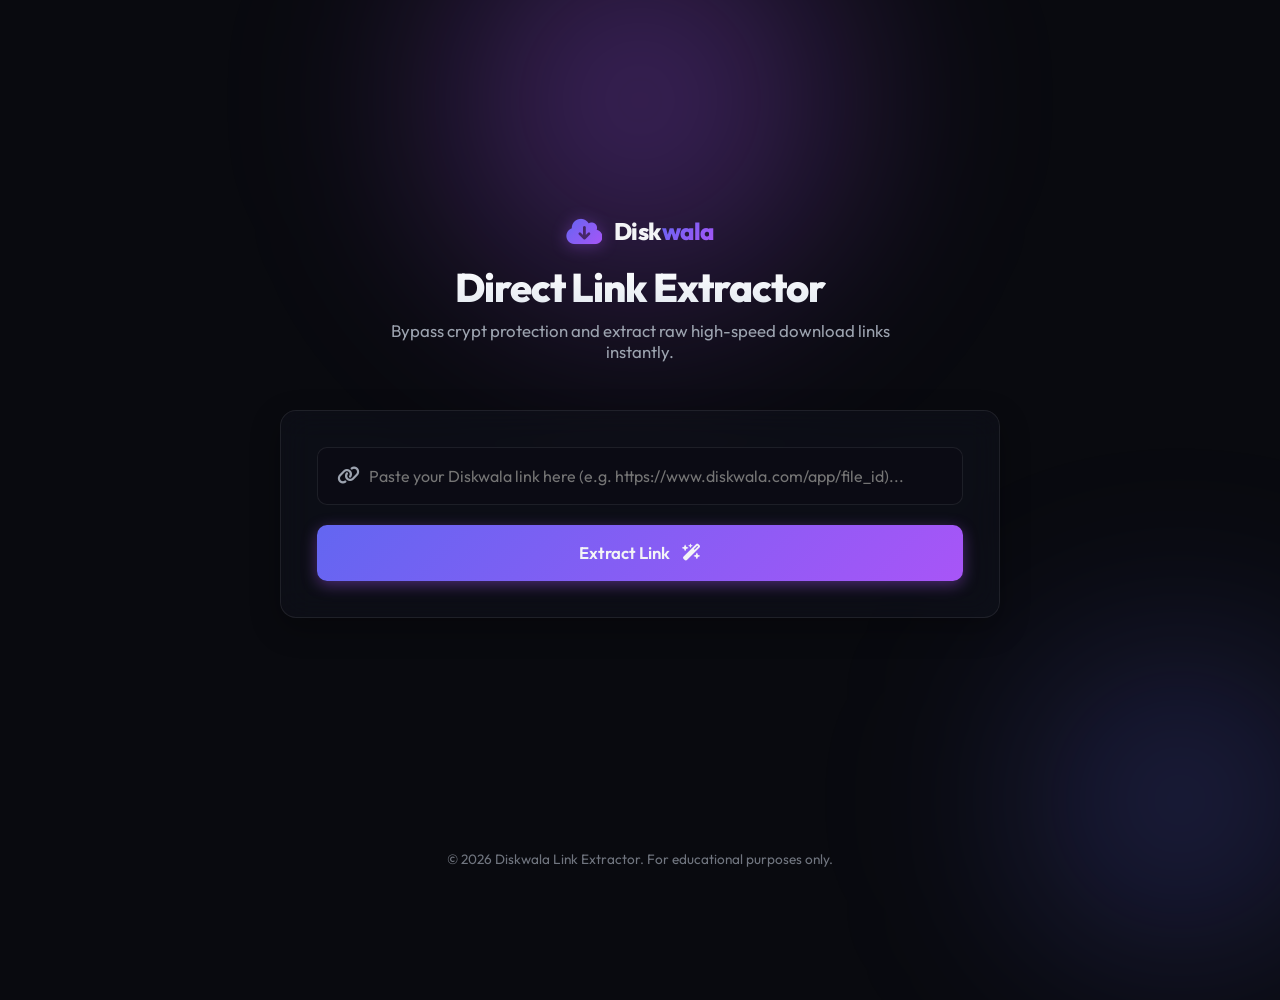
<file: static/index.html>
<!DOCTYPE html>
<html lang="en">
<head>
    <meta charset="UTF-8">
    <meta name="viewport" content="width=device-width, initial-scale=1.0">
    <title>Diskwala Link Extractor & Downloader - Direct High-Speed Downloads</title>
    <meta name="description" content="Extract direct download and streaming links from Diskwala share URLs instantly. Skip wait times, bypass cryptography, and download at maximum speed.">
    <!-- Google Fonts -->
    <link rel="preconnect" href="https://fonts.googleapis.com">
    <link rel="preconnect" href="https://fonts.gstatic.com" crossorigin>
    <link href="https://fonts.googleapis.com/css2?family=Outfit:wght@300;400;500;600;700;800&display=swap" rel="stylesheet">
    <!-- FontAwesome Icons -->
    <link rel="stylesheet" href="https://cdnjs.cloudflare.com/ajax/libs/font-awesome/6.4.0/css/all.min.css">
    <!-- Custom Style -->
    <link rel="stylesheet" href="/static/style.css">
</head>
<body>
    <div class="stars-container"></div>
    <div class="glow-bg"></div>

    <main class="app-container">
        <!-- Header -->
        <header class="app-header">
            <div class="logo-area">
                <i class="fa-solid fa-cloud-arrow-down logo-icon"></i>
                <span class="logo-text">Disk<span class="highlight">wala</span></span>
            </div>
            <h1 class="main-title">Direct Link Extractor</h1>
            <p class="subtitle">Bypass crypt protection and extract raw high-speed download links instantly.</p>
        </header>

        <!-- Input Section -->
        <section class="card glass input-card">
            <form id="extract-form">
                <div class="input-wrapper">
                    <i class="fa-solid fa-link input-icon"></i>
                    <input type="text" id="url-input" placeholder="Paste your Diskwala link here (e.g. https://www.diskwala.com/app/file_id)..." required autocomplete="off">
                </div>
                <button type="submit" id="submit-btn" class="btn primary-btn">
                    <span>Extract Link</span>
                    <i class="fa-solid fa-wand-magic-sparkles btn-icon"></i>
                </button>
            </form>
        </section>

        <!-- Loading / Progress Section -->
        <section id="loader-section" class="card glass loader-card hidden">
            <div class="loader-content">
                <div class="spinner-container">
                    <div class="double-spinner"></div>
                    <i class="fa-solid fa-fingerprint crypto-icon animate-pulse"></i>
                </div>
                <h3 class="loader-title">Initiating Extraction</h3>
                
                <!-- Animated Progress steps -->
                <div class="progress-steps">
                    <div class="step active" id="step-1">
                        <i class="fa-solid fa-circle-notch fa-spin step-status"></i>
                        <span>Launching headless emulator...</span>
                    </div>
                    <div class="step" id="step-2">
                        <i class="fa-regular fa-circle step-status"></i>
                        <span>Loading Diskwala web application...</span>
                    </div>
                    <div class="step" id="step-3">
                        <i class="fa-regular fa-circle step-status"></i>
                        <span>Bypassing AppiCrypt WASM protection...</span>
                    </div>
                    <div class="step" id="step-4">
                        <i class="fa-regular fa-circle step-status"></i>
                        <span>Capturing direct API credentials...</span>
                    </div>
                </div>
            </div>
        </section>

        <!-- Error Section -->
        <section id="error-section" class="card glass error-card hidden">
            <div class="error-content">
                <i class="fa-solid fa-triangle-exclamation error-icon"></i>
                <h3 class="error-title">Extraction Failed</h3>
                <p id="error-message" class="error-text">Something went wrong during the extraction process.</p>
                <button id="retry-btn" class="btn secondary-btn">Try Again</button>
            </div>
        </section>

        <!-- Results Card -->
        <section id="result-section" class="card glass result-card hidden">
            <div class="result-grid">
                <!-- Left: Thumbnail / File Preview -->
                <div class="file-preview-area">
                    <div class="thumbnail-wrapper" id="file-thumbnail-container">
                        <!-- Image or icon dynamically inserted -->
                    </div>
                </div>

                <!-- Right: Metadata & Download Actions -->
                <div class="file-details-area">
                    <div class="badge" id="file-badge">Ready</div>
                    <h2 class="file-title" id="file-title">file_name.mp4</h2>
                    
                    <div class="metadata-table">
                        <div class="metadata-row">
                            <span class="meta-label"><i class="fa-solid fa-database"></i> Size</span>
                            <span class="meta-value" id="file-size">124.5 MB</span>
                        </div>
                        <div class="metadata-row">
                            <span class="meta-label"><i class="fa-solid fa-file-code"></i> Type</span>
                            <span class="meta-value" id="file-type">video/mp4</span>
                        </div>
                        <div class="metadata-row">
                            <span class="meta-label"><i class="fa-solid fa-clock"></i> Expires</span>
                            <span class="meta-value text-warning">~ 10 minutes</span>
                        </div>
                    </div>

                    <div class="actions-area">
                        <a href="#" id="download-btn" class="btn success-btn" target="_blank">
                            <i class="fa-solid fa-download"></i>
                            <span>Direct Download</span>
                        </a>
                        <button id="copy-btn" class="btn secondary-btn">
                            <i class="fa-solid fa-copy"></i>
                            <span>Copy Stream Link</span>
                        </button>
                    </div>
                </div>
            </div>
        </section>
    </main>

    <footer class="app-footer">
        <p>&copy; 2026 Diskwala Link Extractor. For educational purposes only.</p>
    </footer>

    <!-- Application Script -->
    <script src="/static/app.js"></script>
</body>
</html>
</file>
<file: static/style.css>
/* --- Design System Variables --- */
:root {
    /* Color Palette */
    --bg-dark: #090a0f;
    --bg-card: rgba(18, 20, 32, 0.45);
    --border-glass: rgba(255, 255, 255, 0.08);
    --border-focus: rgba(124, 58, 237, 0.5); /* Violet */
    
    --primary-gradient: linear-gradient(135deg, #6366f1 0%, #a855f7 100%); /* Indigo to Purple */
    --success-gradient: linear-gradient(135deg, #10b981 0%, #059669 100%); /* Emerald */
    --glow-violet: rgba(168, 85, 247, 0.4);
    --glow-indigo: rgba(99, 102, 241, 0.4);
    --glow-emerald: rgba(16, 185, 129, 0.4);

    --text-primary: #f3f4f6;
    --text-muted: #9ca3af;
    --text-accent: #c084fc;
    --danger: #ef4444;
    --warning: #f59e0b;

    /* Fonts & Spacing */
    --font-sans: 'Outfit', -apple-system, BlinkMacSystemFont, "Segoe UI", Roboto, sans-serif;
    --radius-lg: 16px;
    --radius-md: 10px;
    --transition-smooth: all 0.3s cubic-bezier(0.4, 0, 0.2, 1);
}

/* --- Base & Reset Styles --- */
* {
    margin: 0;
    padding: 0;
    box-sizing: border-box;
}

body {
    background-color: var(--bg-dark);
    color: var(--text-primary);
    font-family: var(--font-sans);
    min-height: 100vh;
    display: flex;
    flex-direction: column;
    align-items: center;
    justify-content: space-between;
    overflow-x: hidden;
    position: relative;
    padding: 2rem 1rem;
}

/* --- Animated Star & Glow Backgrounds --- */
.glow-bg {
    position: absolute;
    width: 600px;
    height: 600px;
    background: radial-gradient(circle, var(--glow-violet) 0%, rgba(9, 10, 15, 0) 70%);
    top: -200px;
    left: 50%;
    transform: translateX(-50%);
    pointer-events: none;
    z-index: -1;
    filter: blur(80px);
}

body::after {
    content: '';
    position: absolute;
    width: 400px;
    height: 400px;
    background: radial-gradient(circle, var(--glow-indigo) 0%, rgba(9, 10, 15, 0) 70%);
    bottom: -100px;
    right: -100px;
    pointer-events: none;
    z-index: -1;
    filter: blur(100px);
}

/* --- Layout Components --- */
.app-container {
    width: 100%;
    max-width: 720px;
    margin: auto;
    display: flex;
    flex-direction: column;
    gap: 2rem;
    z-index: 10;
}

.app-header {
    text-align: center;
    margin-bottom: 1rem;
}

.logo-area {
    display: inline-flex;
    align-items: center;
    gap: 0.75rem;
    font-size: 1.5rem;
    font-weight: 800;
    letter-spacing: -0.5px;
    margin-bottom: 1rem;
    color: var(--text-primary);
}

.logo-icon {
    font-size: 1.8rem;
    background: var(--primary-gradient);
    -webkit-background-clip: text;
    -webkit-text-fill-color: transparent;
    filter: drop-shadow(0 2px 8px var(--glow-violet));
}

.logo-text .highlight {
    background: var(--primary-gradient);
    -webkit-background-clip: text;
    -webkit-text-fill-color: transparent;
}

.main-title {
    font-size: 2.5rem;
    font-weight: 800;
    letter-spacing: -1px;
    margin-bottom: 0.5rem;
    background: linear-gradient(180deg, #ffffff 0%, #e2e8f0 100%);
    -webkit-background-clip: text;
    -webkit-text-fill-color: transparent;
}

.subtitle {
    font-size: 1.05rem;
    color: var(--text-muted);
    font-weight: 400;
    max-width: 500px;
    margin: 0 auto;
}

/* --- Card Styles (Glassmorphism) --- */
.card {
    background: var(--bg-card);
    border: 1px solid var(--border-glass);
    border-radius: var(--radius-lg);
    padding: 2.25rem;
    backdrop-filter: blur(16px);
    -webkit-backdrop-filter: blur(16px);
    box-shadow: 0 10px 30px rgba(0, 0, 0, 0.3);
    transition: var(--transition-smooth);
}

.card:hover {
    border-color: rgba(255, 255, 255, 0.12);
    box-shadow: 0 15px 40px rgba(0, 0, 0, 0.4);
}

/* --- Input Form --- */
#extract-form {
    display: flex;
    flex-direction: column;
    gap: 1.25rem;
}

.input-wrapper {
    position: relative;
    display: flex;
    align-items: center;
}

.input-icon {
    position: absolute;
    left: 1.25rem;
    color: var(--text-muted);
    font-size: 1.15rem;
    transition: var(--transition-smooth);
}

#url-input {
    width: 100%;
    background: rgba(10, 11, 20, 0.6);
    border: 1px solid var(--border-glass);
    border-radius: var(--radius-md);
    padding: 1.1rem 1.1rem 1.1rem 3.2rem;
    font-family: var(--font-sans);
    font-size: 1rem;
    color: var(--text-primary);
    outline: none;
    transition: var(--transition-smooth);
}

#url-input:focus {
    border-color: var(--border-focus);
    box-shadow: 0 0 15px var(--glow-violet);
    background: rgba(10, 11, 20, 0.85);
}

#url-input:focus + .input-icon {
    color: var(--text-accent);
}

/* --- Button Styling --- */
.btn {
    display: inline-flex;
    align-items: center;
    justify-content: center;
    gap: 0.75rem;
    font-family: var(--font-sans);
    font-size: 1.05rem;
    font-weight: 600;
    padding: 1.1rem 2rem;
    border: none;
    border-radius: var(--radius-md);
    cursor: pointer;
    transition: var(--transition-smooth);
    text-decoration: none;
    color: var(--text-primary);
}

.primary-btn {
    background: var(--primary-gradient);
    box-shadow: 0 4px 15px var(--glow-violet);
}

.primary-btn:hover {
    transform: translateY(-2px);
    box-shadow: 0 8px 25px var(--glow-violet);
    filter: brightness(1.1);
}

.primary-btn:active {
    transform: translateY(0);
}

.secondary-btn {
    background: rgba(255, 255, 255, 0.08);
    border: 1px solid var(--border-glass);
}

.secondary-btn:hover {
    background: rgba(255, 255, 255, 0.15);
    border-color: rgba(255, 255, 255, 0.2);
}

.success-btn {
    background: var(--success-gradient);
    box-shadow: 0 4px 15px var(--glow-emerald);
}

.success-btn:hover {
    transform: translateY(-2px);
    box-shadow: 0 8px 25px var(--glow-emerald);
    filter: brightness(1.15);
}

/* --- Loader / Progress Card --- */
.loader-card {
    text-align: center;
}

.spinner-container {
    position: relative;
    width: 80px;
    height: 80px;
    margin: 0 auto 1.5rem;
    display: flex;
    align-items: center;
    justify-content: center;
}

.double-spinner {
    position: absolute;
    width: 100%;
    height: 100%;
    border: 3px solid transparent;
    border-top-color: var(--text-accent);
    border-bottom-color: var(--text-accent);
    border-radius: 50%;
    animation: spin 1.5s linear infinite;
}

.double-spinner::before {
    content: '';
    position: absolute;
    top: 6px;
    left: 6px;
    right: 6px;
    bottom: 6px;
    border: 3px solid transparent;
    border-left-color: #6366f1;
    border-right-color: #6366f1;
    border-radius: 50%;
    animation: spin-reverse 1s linear infinite;
}

.crypto-icon {
    font-size: 1.8rem;
    color: var(--text-primary);
    z-index: 2;
}

.loader-title {
    font-size: 1.25rem;
    font-weight: 700;
    margin-bottom: 1.5rem;
}

.progress-steps {
    display: flex;
    flex-direction: column;
    gap: 0.85rem;
    text-align: left;
    max-width: 320px;
    margin: 0 auto;
}

.step {
    display: flex;
    align-items: center;
    gap: 0.75rem;
    font-size: 0.95rem;
    color: var(--text-muted);
    opacity: 0.5;
    transition: var(--transition-smooth);
}

.step.active {
    color: var(--text-primary);
    opacity: 1;
}

.step.completed {
    color: #10b981;
    opacity: 1;
}

.step-status {
    width: 20px;
    display: flex;
    justify-content: center;
}

/* --- Error Card --- */
.error-card {
    text-align: center;
    border-color: rgba(239, 68, 68, 0.2);
}

.error-icon {
    font-size: 3rem;
    color: var(--danger);
    margin-bottom: 1rem;
    filter: drop-shadow(0 4px 10px rgba(239, 68, 68, 0.3));
}

.error-title {
    font-size: 1.35rem;
    font-weight: 700;
    margin-bottom: 0.5rem;
}

.error-text {
    color: var(--text-muted);
    margin-bottom: 1.5rem;
    line-height: 1.5;
}

/* --- Result Card --- */
.result-card {
    padding: 2.5rem;
}

.result-grid {
    display: grid;
    grid-template-columns: 180px 1fr;
    gap: 2rem;
}

.file-preview-area {
    display: flex;
    align-items: center;
    justify-content: center;
    background: rgba(10, 11, 20, 0.4);
    border: 1px solid var(--border-glass);
    border-radius: var(--radius-md);
    padding: 0.5rem;
    height: 180px;
}

.thumbnail-wrapper {
    width: 100%;
    height: 100%;
    display: flex;
    align-items: center;
    justify-content: center;
    overflow: hidden;
    border-radius: calc(var(--radius-md) - 4px);
}

.thumbnail-image {
    width: 100%;
    height: 100%;
    object-fit: cover;
}

.file-icon {
    font-size: 4rem;
    background: var(--primary-gradient);
    -webkit-background-clip: text;
    -webkit-text-fill-color: transparent;
    filter: drop-shadow(0 4px 10px var(--glow-violet));
}

.file-details-area {
    display: flex;
    flex-direction: column;
    gap: 1rem;
    justify-content: center;
}

.badge {
    align-self: flex-start;
    background: rgba(168, 85, 247, 0.15);
    border: 1px solid rgba(168, 85, 247, 0.3);
    color: var(--text-accent);
    padding: 0.3rem 0.8rem;
    border-radius: 50px;
    font-size: 0.75rem;
    font-weight: 700;
    text-transform: uppercase;
    letter-spacing: 0.5px;
}

.file-title {
    font-size: 1.35rem;
    font-weight: 700;
    line-height: 1.3;
    word-break: break-all;
}

.metadata-table {
    display: flex;
    flex-direction: column;
    gap: 0.65rem;
    background: rgba(255, 255, 255, 0.02);
    border-radius: var(--radius-md);
    padding: 0.85rem;
    border: 1px solid rgba(255, 255, 255, 0.03);
}

.metadata-row {
    display: flex;
    justify-content: space-between;
    font-size: 0.9rem;
}

.meta-label {
    color: var(--text-muted);
    display: flex;
    align-items: center;
    gap: 0.5rem;
}

.meta-value {
    font-weight: 600;
}

.actions-area {
    display: flex;
    gap: 1rem;
    margin-top: 0.5rem;
}

.actions-area .btn {
    flex: 1;
    padding: 0.9rem 1.5rem;
}

/* --- Utilities --- */
.hidden {
    display: none !important;
}

.text-warning {
    color: var(--warning);
}

/* --- Animations --- */
@keyframes spin {
    0% { transform: rotate(0deg); }
    100% { transform: rotate(360deg); }
}

@keyframes spin-reverse {
    0% { transform: rotate(0deg); }
    100% { transform: rotate(-360deg); }
}

@keyframes pulse {
    0%, 100% { opacity: 1; transform: scale(1); }
    50% { opacity: 0.6; transform: scale(0.92); }
}

.animate-pulse {
    animation: pulse 2s ease-in-out infinite;
}

/* --- Footer --- */
.app-footer {
    text-align: center;
    color: var(--text-muted);
    font-size: 0.85rem;
    margin-top: 3rem;
    opacity: 0.7;
}

/* --- Responsive Adjustments --- */
@media (max-width: 600px) {
    .result-grid {
        grid-template-columns: 1fr;
    }
    
    .file-preview-area {
        height: 140px;
    }
    
    .actions-area {
        flex-direction: column;
    }
    
    .main-title {
        font-size: 2rem;
    }
}

/* --- Extension Bridge Mode Styles --- */
.bridge-loader-container {
    display: flex;
    justify-content: center;
    align-items: center;
    margin-bottom: 1.5rem;
}

.bridge-pulse {
    width: 80px;
    height: 80px;
    background: rgba(99, 102, 241, 0.15);
    border: 2px solid rgba(99, 102, 241, 0.35);
    border-radius: 50%;
    display: flex;
    align-items: center;
    justify-content: center;
    box-shadow: 0 0 20px rgba(99, 102, 241, 0.25);
    animation: bridgePulse 2s infinite ease-in-out;
}

.bridge-icon {
    font-size: 2.2rem;
    color: #818cf8;
    filter: drop-shadow(0 0 8px rgba(129, 140, 248, 0.6));
    animation: bridgeWobble 4s infinite linear;
}

@keyframes bridgePulse {
    0% {
        box-shadow: 0 0 0 0 rgba(99, 102, 241, 0.5);
        transform: scale(1);
    }
    70% {
        box-shadow: 0 0 0 15px rgba(99, 102, 241, 0);
        transform: scale(1.05);
    }
    100% {
        box-shadow: 0 0 0 0 rgba(99, 102, 241, 0);
        transform: scale(1);
    }
}

@keyframes bridgeWobble {
    0%, 100% { transform: rotate(0deg); }
    25% { transform: rotate(-8deg); }
    75% { transform: rotate(8deg); }
}
</file>
